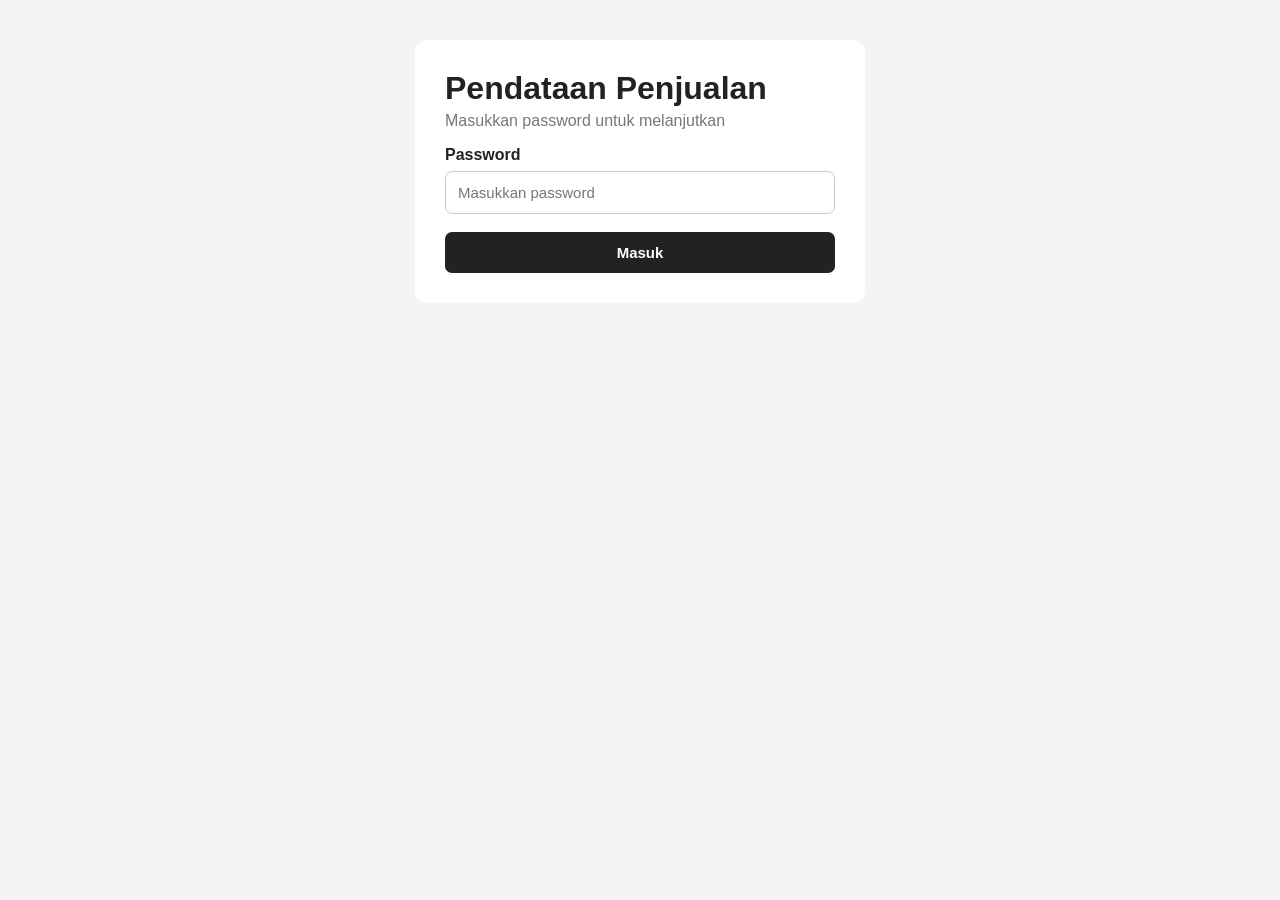
<file: index.html>
<!DOCTYPE html>
<html lang="id">

<head>

    <meta charset="UTF-8">

    <meta
        name="viewport"
        content="width=device-width, initial-scale=1.0"
    >

    <title>Pendataan Penjualan</title>

    <link
        rel="stylesheet"
        href="style.css"
    >

</head>


<body>


    <!-- ========================================
         CEK LOGIN
    ======================================== -->

    <script>

        if (
            sessionStorage.getItem("sudahLogin") !== "true"
        ) {

            window.location.href = "login.html";

        }

    </script>


    <div class="container">


        <h1>
            Pendataan Penjualan
        </h1>


        <p class="subtitle">
            Catat produk yang terjual dan uang yang masuk
        </p>


        <!-- ========================================
             LOGOUT
        ======================================== -->

        <button
            type="button"
            id="logoutButton"
            class="btn-tanggal"
        >
            Keluar
        </button>


        <form id="penjualanForm">


            <!-- ========================================
                 TANGGAL TRANSAKSI
            ======================================== -->

            <div class="form-group">

                <label for="tanggal">
                    Tanggal Transaksi
                </label>


                <input
                    type="date"
                    id="tanggal"
                    required
                >


                <button
                    type="button"
                    id="tanggalHariIni"
                    class="btn-tanggal"
                >
                    Gunakan Tanggal Hari Ini
                </button>

            </div>


            <!-- ========================================
                 PRODUK TERJUAL
            ======================================== -->

            <h2>
                Produk Terjual
            </h2>


            <div id="produk-container">


                <!-- ====================================
                     PRODUK PERTAMA
                ==================================== -->

                <div class="produk-item">


                    <!-- NAMA PRODUK -->

                    <div class="form-group">

                        <label>
                            Nama Produk
                        </label>


                        <div class="pencarian-produk">

                            <input
                                type="text"
                                class="cari-produk"
                                placeholder="Ketik untuk mencari produk..."
                                autocomplete="off"
                                required
                            >


                            <div
                                class="hasil-produk"
                            ></div>


                        </div>


                        <!--
                            Nilai sebenarnya yang dikirim
                            ke Apps Script
                        -->

                        <input
                            type="hidden"
                            class="nama-produk"
                            required
                        >

                    </div>


                    <!-- HARGA JUAL -->

                    <div class="form-group">

                        <label>
                            Harga Satuan (Rp)
                        </label>


                        <input
                            type="number"
                            class="harga-produk"
                            placeholder="Harga otomatis"
                            min="0"
                            readonly
                            required
                        >

                    </div>


                    <!-- STOK -->

                    <div class="form-group">

                        <label>
                            Stok Tersedia
                        </label>


                        <input
                            type="number"
                            class="stok-produk"
                            placeholder="Stok otomatis"
                            min="0"
                            readonly
                        >

                    </div>


                    <!-- JUMLAH TERJUAL -->

                    <div class="form-group">

                        <label>
                            Jumlah Terjual
                        </label>


                        <input
                            type="number"
                            class="jumlah-produk"
                            placeholder="Masukkan jumlah barang"
                            min="1"
                            value="1"
                            required
                        >

                    </div>


                    <!-- SUBTOTAL -->

                    <div class="subtotal">

                        <span>
                            Subtotal
                        </span>


                        <strong>
                            Rp 0
                        </strong>

                    </div>


                    <!-- HAPUS -->

                    <button
                        type="button"
                        class="hapus-produk"
                    >
                        Hapus Produk
                    </button>


                </div>

            </div>


            <!-- ========================================
                 TAMBAH PRODUK
            ======================================== -->

            <button
                type="button"
                id="tambahProduk"
                class="btn-tambah"
            >
                + Tambah Produk
            </button>


            <!-- ========================================
                 TOTAL
            ======================================== -->

            <div class="total-box">

                <span>
                    Total Uang Masuk
                </span>


                <strong id="total">
                    Rp 0
                </strong>

            </div>


            <!-- ========================================
                 CATATAN
            ======================================== -->

            <div class="form-group">

                <label for="catatan">
                    Catatan
                </label>


                <textarea
                    id="catatan"
                    placeholder="Catatan tambahan (opsional)"
                ></textarea>

            </div>


            <!-- ========================================
                 SIMPAN
            ======================================== -->

            <button
                type="submit"
                class="btn-simpan"
            >
                Simpan Data
            </button>


        </form>


    </div>


    <!-- ========================================
         JAVASCRIPT
    ======================================== -->

    <script src="script.js"></script>


    <!-- ========================================
         LOGOUT
    ======================================== -->

    <script>

        document
            .getElementById("logoutButton")
            .addEventListener(
                "click",
                function() {

                    sessionStorage.removeItem(
                        "sudahLogin"
                    );

                    window.location.href =
                        "login.html";

                }
            );

    </script>


</body>

</html>
</file>
<file: style.css>
* {
    box-sizing: border-box;
}

body {
    margin: 0;
    font-family: Arial, sans-serif;
    background: #f4f4f4;
    color: #222;
}



.container {
    width: 90%;
    max-width: 650px;
    margin: 40px auto;
    background: white;
    padding: 30px;
    border-radius: 12px;
}

/* tanggal */
.btn-tanggal {
    margin-top: 8px;
    background: #e8e8e8;
    color: #222;
    width: 100%;
}

.btn-tanggal:hover {
    background: #ddd;
}


/* Judul */

h1 {
    margin: 0 0 5px;
}

.subtitle {
    margin-top: 0;
    color: #777;
}

h2 {
    margin-top: 30px;
}


/* Form */

.form-group {
    margin-bottom: 18px;
}

label {
    display: block;
    margin-bottom: 7px;
    font-weight: bold;
}

input,
textarea {
    width: 100%;
    padding: 12px;
    border: 1px solid #ccc;
    border-radius: 7px;
    font-size: 15px;
}

input:focus,
textarea:focus {
    outline: none;
    border-color: #555;
}

textarea {
    height: 90px;
    resize: vertical;
}


/* Produk */

.produk-item {
    border: 1px solid #ddd;
    background: #fafafa;
    padding: 20px;
    margin-bottom: 15px;
    border-radius: 10px;
}


/* Subtotal */

.subtotal {
    display: flex;
    justify-content: space-between;
    align-items: center;

    margin-top: 15px;
    padding: 12px;

    background: white;
    border-radius: 7px;
}

.subtotal strong {
    font-size: 16px;
}


/* Tombol */

button {
    border: none;
    border-radius: 7px;
    padding: 12px 16px;
    font-size: 15px;
    cursor: pointer;
}


/* Tambah produk */

.btn-tambah {
    width: 100%;
    margin-bottom: 20px;
    background: #e8e8e8;
}

.btn-tambah:hover {
    background: #ddd;
}


/* Hapus */

.hapus-produk {
    margin-top: 12px;
    background: #ddd;
}

.hapus-produk:hover {
    background: #ccc;
}


/* Total */

.total-box {
    display: flex;
    justify-content: space-between;
    align-items: center;

    padding: 18px;
    margin: 20px 0;

    background: #f0f0f0;
    border-radius: 8px;

    font-size: 18px;
    font-weight: bold;
}

.total-box strong {
    font-size: 20px;
}


/* Simpan */

.btn-simpan {
    width: 100%;
    background: #222;
    color: white;
    font-weight: bold;
}

.btn-simpan:hover {
    background: #444;
}

.login-container {
    max-width: 450px;
}
/* ========================================
   PENCARIAN PRODUK
======================================== */

.pencarian-produk {
    position: relative;
}


.cari-produk {
    width: 100%;
}


.hasil-produk {
    display: none;

    position: absolute;

    top: 100%;
    left: 0;
    right: 0;

    background: white;

    border: 1px solid #ccc;

    border-top: none;

    max-height: 220px;

    overflow-y: auto;

    z-index: 1000;
}


.pilihan-produk {
    padding: 12px;

    cursor: pointer;

    border-bottom: 1px solid #eee;

    background: white;
}


.pilihan-produk:hover {
    background: #f0f0f0;
}


.produk-tidak-ditemukan {
    padding: 12px;

    color: #777;

    background: white;
}
</file>
